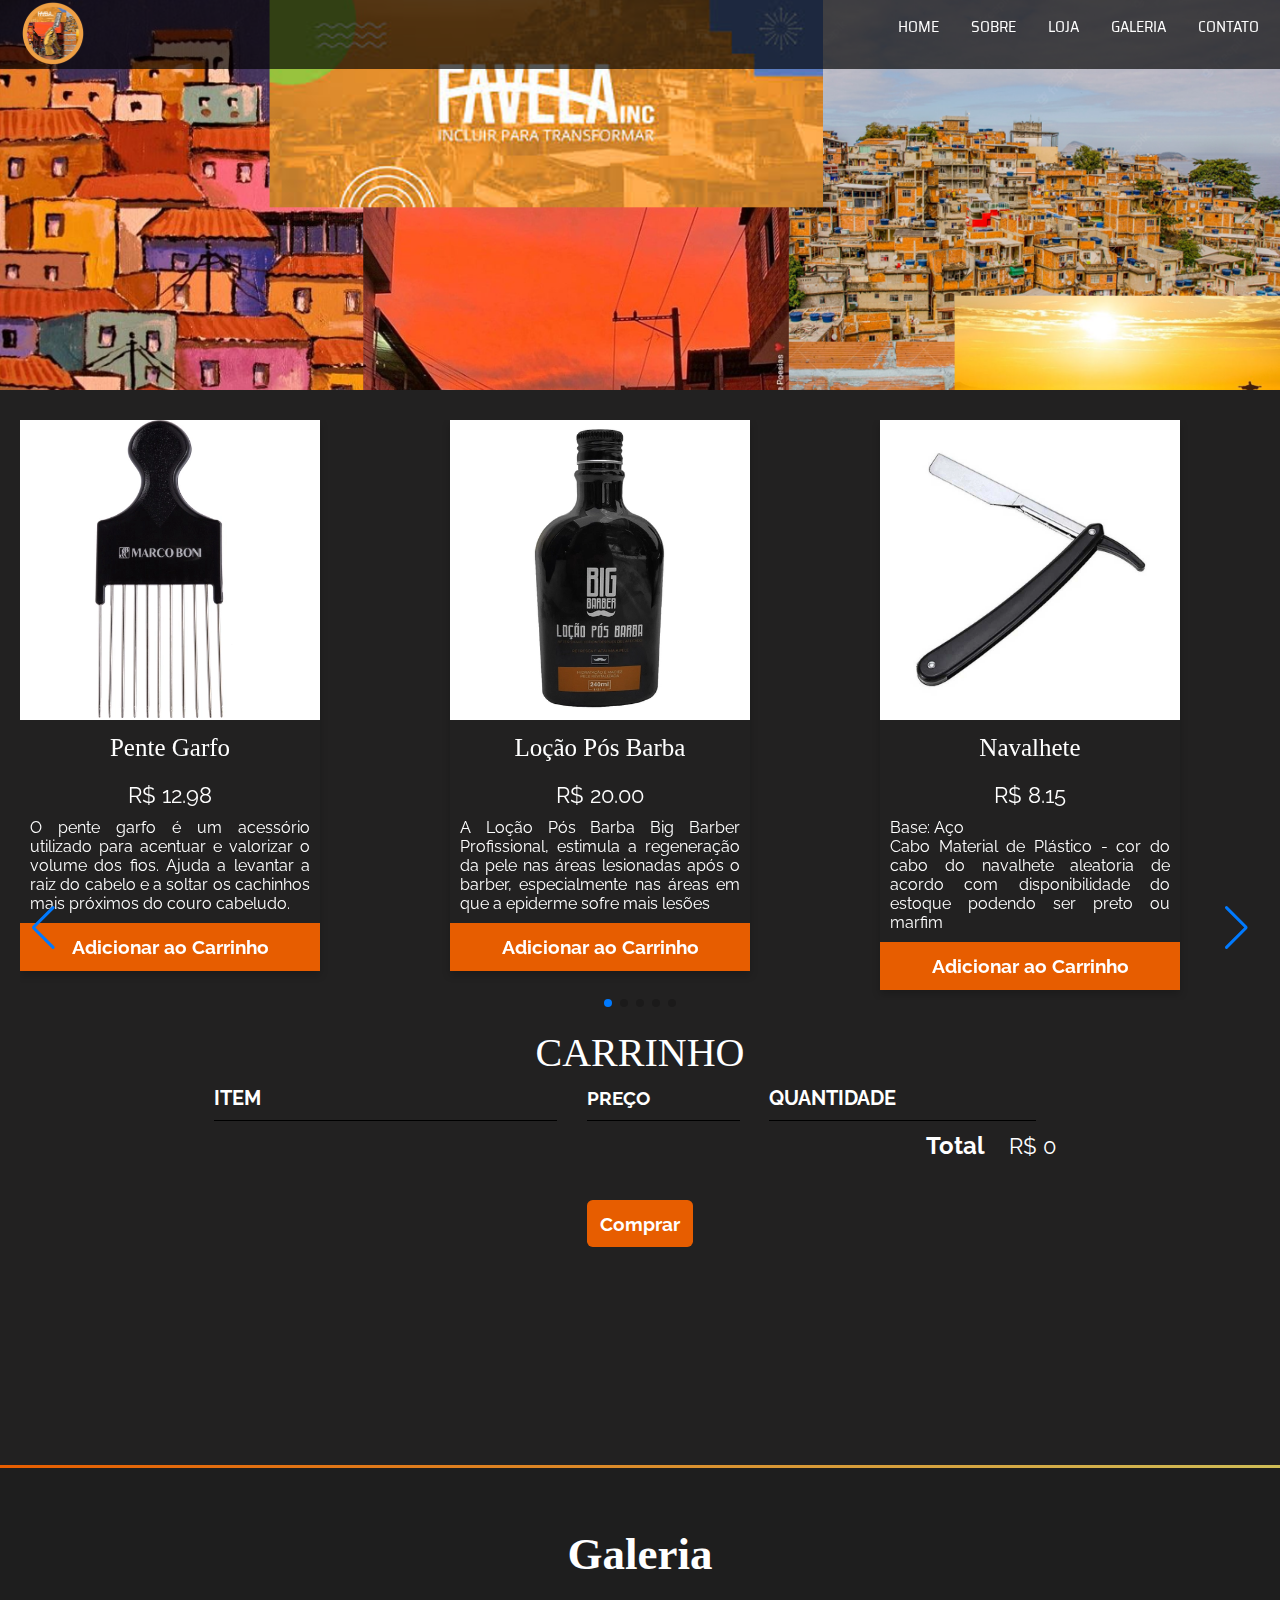
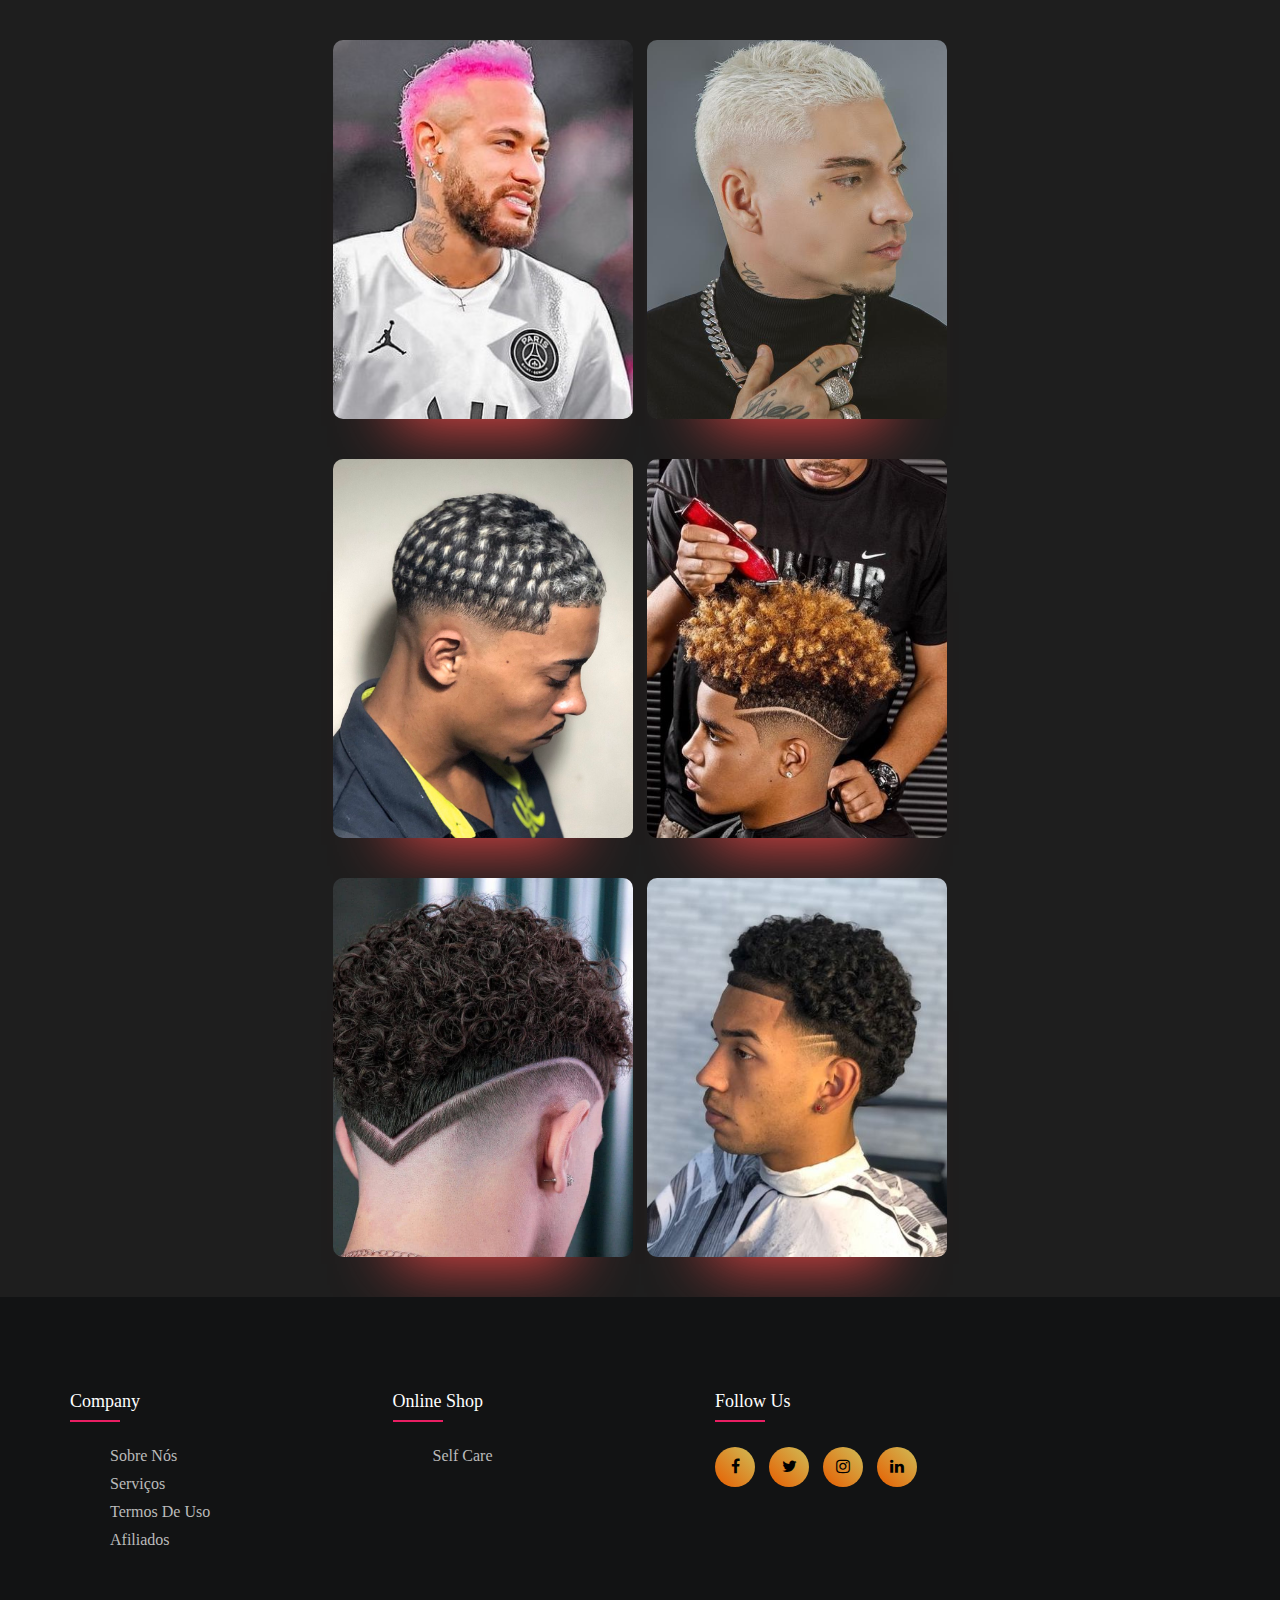
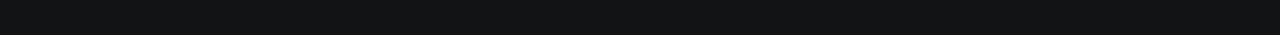
<file: index.html>
<!DOCTYPE html>
<html lang="en" >
<head>
  <meta charset="UTF-8">
  <title>Trabalho em grupo</title>
  <link rel="stylesheet" href="https://cdnjs.cloudflare.com/ajax/libs/font-awesome/5.9.0/css/all.css" integrity="sha256-PF6MatZtiJ8/c9O9HQ8uSUXr++R9KBYu4gbNG5511WE=" crossorigin="anonymous" />
  <link rel="stylesheet" href="https://cdnjs.cloudflare.com/ajax/libs/font-awesome/4.7.0/css/font-awesome.min.css">

<link href="https://fonts.googleapis.com/css?family=Open+Sans:400,500|Saira+Semi+Condensed:300,500&display=swap" rel="stylesheet">
<link rel="stylesheet" href="style/style.css">

</head>
<body>
<!-- partial:index.partial.html -->
<!DOCTYPE html>
<html lang="en">

<head>
  <meta charset="UTF-8">
  <meta name="viewport" content="width=device-width, initial-scale=1.0">
  <meta http-equiv="X-UA-Compatible" content="ie=edge">
</head>

<body>
  <header id="nav-wrapper">
    <nav id="nav">
      <div class="nav left">
        <a href="../index.html"><img src="/imagens/logo.png" alt=""></a>
        <button id="menu" class="btn-nav"><span class="fas fa-bars"></span></button>
      </div>
      <div class="nav right">
        <a href="index.html" class="nav-link active"><span class="nav-link-span"><span class="u-nav">Home</span></span></a>
        <a href="pags/sobre.html" class="nav-link"><span class="nav-link-span"><span class="u-nav">Sobre</span></span></a>
        <a href="pags/loja.html" class="nav-link"><span class="nav-link-span"><span class="u-nav">Loja</span></span></a>
        <a href="pags/galeria.html" class="nav-link"><span class="nav-link-span"><span class="u-nav">galeria</span></span></a>
        <a href="pags/contato.html" class="nav-link"><span class="nav-link-span"><span class="u-nav">Contato</span></span></a>
      </div>
    </nav>
  </header>
  <main>
    <section id="home">
        <img src="imagens/banner.png" alt="">
    </section>
    <section id="work">
     <iframe src="pags/juan/index.html" scrolling="no" height="100%" width="100%" frameborder="0" title="Iframe Example"></iframe>
    </div>
    </section>
    <div class="linha"></div>
    <section id="galeria">
      <div>
      <h2 class="tituloprincipal">Galeria</h2>
      </div>
  <div class="containercard">
    <div class="card card0">   
    <div class="border">
    <h2 class="titulocard">Neymar Jr</h2>
    <div class="textocard">
        <span class="g">Corte estilo:</span>
        <span class="g">Moicano</span>
        <span class="g">Pink</span>
        <span class="g">Sidefade</span>
    </div>
  </div>
  </div>

  <div class="card card1">
    <div class="border">
    <h2 class="titulocard">Filipe Ret</h2>
    <div class="textocard" id="cordetexto">
        <span class="g">Lançou o:</span>
        <span class="g">Nevou</span>
        <span class="g">Disfarce</span>
        <span class="g">Na régua</span>
    </div>
    </div>
  </div>

  <div class="card card2">
    <div class="border">
    <h2 class="titulocard">Poze</h2>
    <div class="textocard">
        <span class="g">Corte estilo:</span>
        <span class="g">No reflexo</span>
        <span class="g">No disfarce</span>
        <span class="g">Bigodin finin</span>
    </div>
    </div>
  </div>

  <div class="card card3">
    <div class="border">
    <h2 class="titulocard">Corte I </h2>
      <div class="textocard" id="cordetexto">
        <span class="g">Corte estilo:</span>
        <span class="g">No reflexo</span>
        <span class="g">No disfarce</span>
        <span class="g">Bigodin finin</span>
      </div>
    </div>
  </div>

  <div class="card card4">
    <div class="border">
      <h2 class="titulocard">Corte II </h2>
        <div class="textocard" id="cordetexto">
          <span class="g">Corte estilo:</span>
          <span class="g">No navalhado</span>
          <span class="g">No disfarce</span>
          <span class="g">Tipo Neymar na Copa</span>
        </div>
    </div>
  </div>

  <div class="card card5">
    <div class="border">
        <h2 class="titulocard">Corte III </h2>
          <div class="textocard">
            <span class="g">Corte estilo:</span>
            <span class="g">Blackinho</span>
            <span class="g">Baby franja</span>
            <span class="g">Disfarce</span>
          </div>
      </div>
    </div>
  </div>
    </section>
    <footer class="footer">
      <div class="container">
          <div class="row">
              <div class="footer-col">
                  <h4>company</h4>
                  <ul>
                    <li><a href="sobre.html">Sobre nós</a></li>
                    <li><a href="galeria.html">Serviços</a></li>
                    <li><a href="#">Termos de uso</a></li>
                    <li><a href="#">Afiliados</a></li>
                  </ul>
              </div>
              <div class="footer-col">
                  <h4>online shop</h4>
                  <ul>
                      <li><a href="loja.html">Self care</a></li>
                  </ul>
              </div>
              <div class="footer-col">
                  <h4>follow us</h4>
                  <div class="social-links">
                      <a href="https://facebook.com" target="_blank"><i class="fa fa-facebook"></i></a>
                      <a href="https://twitter.com" target="_blank"><i class="fa fa-twitter"></i></a>
                      <a href="https://instagram.com" target="_blank"><i class="fa fa-instagram"></i></a>
                      <a href="https://linkedin.com" target="_blank"><i class="fa fa-linkedin"></i></a>
                  </div>
              </div>
          </div>
      </div>
    </footer>
    <script src='https://cdnjs.cloudflare.com/ajax/libs/jquery/3.4.1/jquery.min.js'></script><script  src="script/script.js"></script>
</body>
</html>
</file>
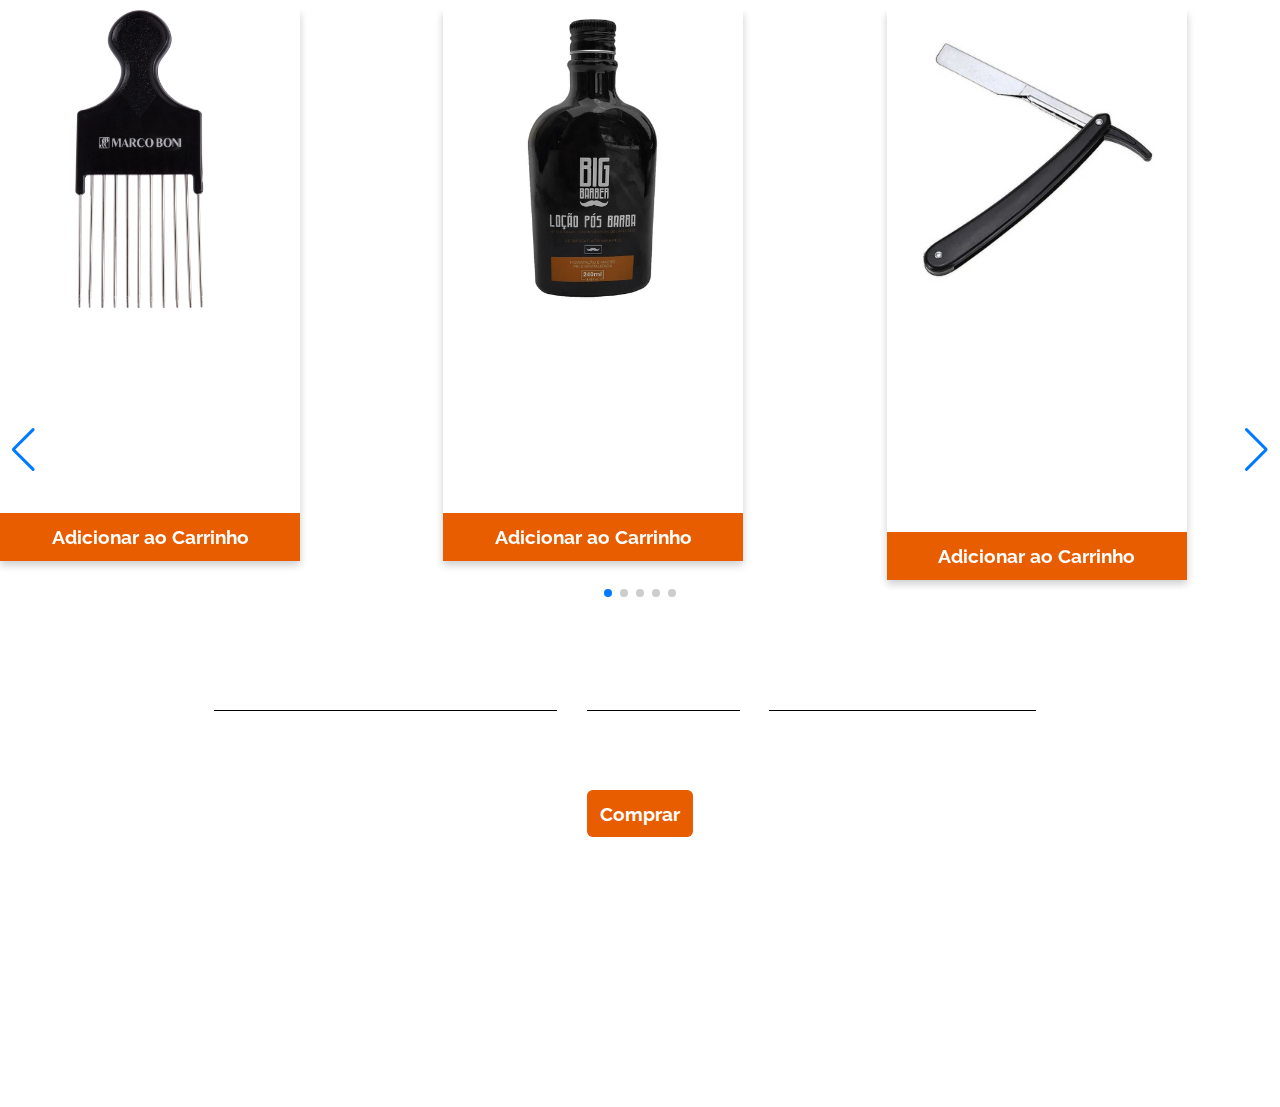
<file: pags/juan/index.html>
<!DOCTYPE html>
<html lang="en">
  <head>
    <meta charset="UTF-8" />
    <meta http-equiv="X-UA-Compatible" content="IE=edge" />
    <meta name="viewport" content="width=device-width, initial-scale=1.0" />
    <link rel="stylesheet" href="style/reset.css" />
    <link rel="stylesheet" href="style/style.css" />
    <!-- Link Swiper's CSS -->
    <link
      rel="stylesheet"
      href="https://cdn.jsdelivr.net/npm/swiper/swiper-bundle.min.css"
    />
    <title>Document</title>
  </head>
  <body>
    <!-- <br /><br /><br /><br /><br /><br /><br /><br /><br /><br /><br /><br /><br /> -->
    <!--store-->
    <section class="store">
      <div class="swiper mySwiper">
        <div class="swiper-wrapper">
          <!--Pente de Garfo-->
          <div class="swiper-slide">
            <div class="card">
              <img src="imagenes/pente_garfo.webp" alt="pente_garfo" />
              <h1>Pente Garfo</h1>
              <p class="price">R$ 12.98</p>
              <p class="text">
                O pente garfo é um acessório utilizado para acentuar e valorizar
                o volume dos fios. Ajuda a levantar a raiz do cabelo e a soltar
                os cachinhos mais próximos do couro cabeludo.
              </p>
              <p>
                <button class="button card-button">
                  Adicionar ao Carrinho
                </button>
              </p>
            </div>
          </div>
          <!--Loção Pós Barba-->
          <div class="swiper-slide">
            <div class="card">
              <img src="imagenes/Loção_pos_barba.webp" alt="Loção_pos_barba" />
              <h1>Loção Pós Barba</h1>
              <p class="price">R$ 20.00</p>
              <p class="text">
                A Loção Pós Barba Big Barber Profissional, estimula a
                regeneração da pele nas áreas lesionadas após o barber,
                especialmente nas áreas em que a epiderme sofre mais lesões
              </p>
              <p>
                <button class="button card-button">
                  Adicionar ao Carrinho
                </button>
              </p>
            </div>
          </div>

          <!--Navalhete-->
          <div class="swiper-slide">
            <div class="card">
              <img src="imagenes/navalhete.webp" alt="Navalhete" />
              <h1>Navalhete</h1>
              <p class="price">R$ 8.15</p>
              <p class="text">
                Base: Aço<br />
                Cabo Material de Plástico - cor do cabo do navalhete aleatoria
                de acordo com disponibilidade do estoque podendo ser preto ou
                marfim
              </p>
              <p>
                <button class="button card-button">
                  Adicionar ao Carrinho
                </button>
              </p>
            </div>
          </div>

          <!--Corrente Cordão Masculina-->
          <div class="swiper-slide">
            <div class="card">
              <img src="imagenes/corrente.webp" alt="corte" />
              <h1>Corrente Masculina</h1>
              <p class="price">R$ 199.99</p>
              <p class="text">
                Corrente Masculina Placa 60cm, 3mm com Pingente Placa
                Frisada.<br />
                Tudo Folheado em Ouro.<br />
                Comprimento: 60cm Largura: 3mm<br />
                Peso: 12grs
              </p>
              <p>
                <button class="button card-button">
                  Adicionar ao Carrinho
                </button>
              </p>
            </div>
          </div>

          <!--Bone-->
          <div class="swiper-slide">
            <div class="card">
              <img src="imagenes/bone.webp" alt="corte" />
              <h1>Boné Rapper</h1>
              <p class="price">R$ 39.90</p>
              <p class="text">
                Boné baseball: Preto <br />
                Caracteristica: Costura na aba.<br />
                Tamanho: 58cm.<br />
                Padrão Americano - baseball<br /><br /><br />
              </p>
              <p>
                <button class="button card-button">
                  Adicionar ao Carrinho
                </button>
              </p>
            </div>
          </div>
        </div>
      </div>
      <div class="swiper-button-next"></div>
      <div class="swiper-button-prev"></div>
      <div class="swiper-pagination"></div>
    </section>

    <!--Carrinho de compras-->
    <section class="container content-section">
      <h2 class="section-header">CARRINHO</h2>
      <div class="cart-row">
        <span class="cart-item cart-header cart-column">ITEM</span>
        <span class="cart-price cart-header cart-column">PREÇO</span>
        <span class="cart-quantity cart-header cart-column">QUANTIDADE</span>
      </div>
      <div class="cart-items cart-reduce">
        <!--Aqui van a ser anadidos dinamicamente los elementos al carrinho-->
      </div>
      <div class="cart-total">
        <strong class="cart-total-title">Total</strong>
        <span class="cart-total-price">R$ 0</span>
      </div>
      <button class="button btn-purchase" type="button">Comprar</button>
    </section>
    <br /><br /><br /><br /><br /><br /><br /><br /><br /><br />
    <script src="js/store.js"></script>
    <!-- Swiper JS -->
    <script src="https://cdn.jsdelivr.net/npm/swiper/swiper-bundle.min.js"></script>
    <!-- Initialize Swiper -->
    <script src="js/swiper.js"></script>
  </body>
</html>
</file>
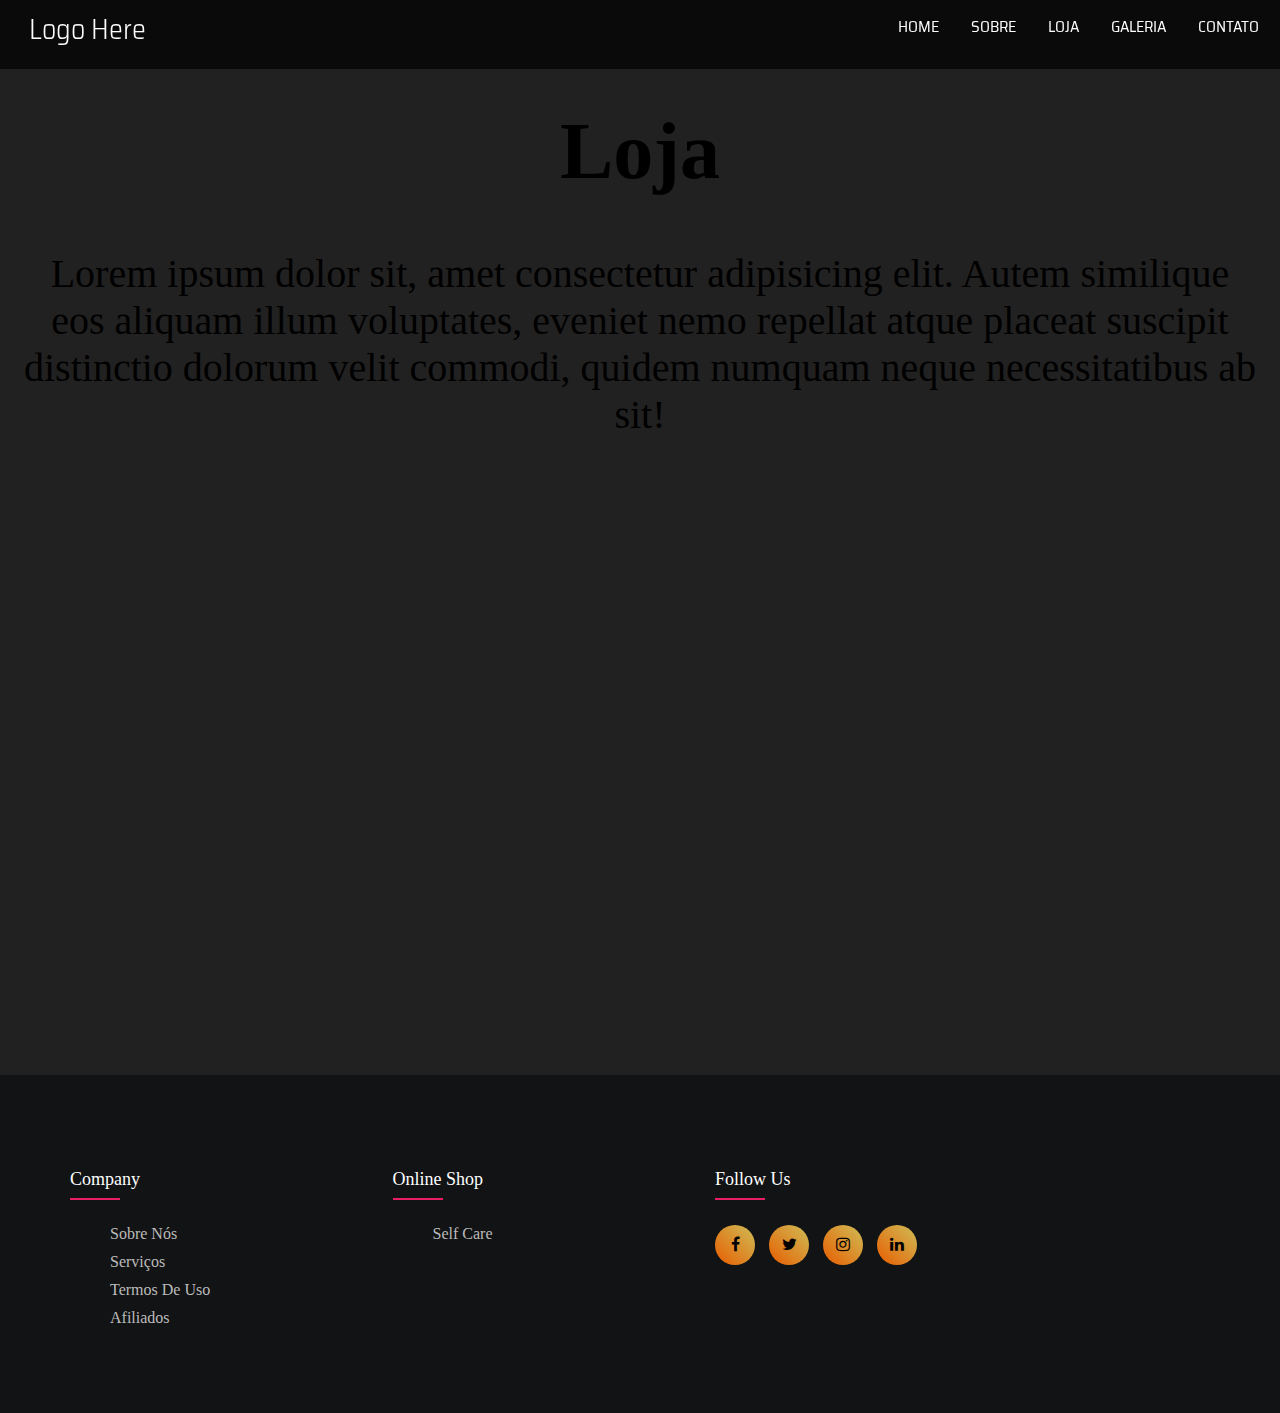
<file: loja.html>
<!DOCTYPE html>
<html lang="en" >
<head>
  <meta charset="UTF-8">
  <title>Trabalho em grupo</title>
  <link rel="stylesheet" href="https://cdnjs.cloudflare.com/ajax/libs/font-awesome/5.9.0/css/all.css" integrity="sha256-PF6MatZtiJ8/c9O9HQ8uSUXr++R9KBYu4gbNG5511WE=" crossorigin="anonymous" />
  <link rel="stylesheet" href="https://cdnjs.cloudflare.com/ajax/libs/font-awesome/4.7.0/css/font-awesome.min.css">

<link href="https://fonts.googleapis.com/css?family=Open+Sans:400,500|Saira+Semi+Condensed:300,500&display=swap" rel="stylesheet">
<link rel="stylesheet" href="style/style.css">

</head>
<body>
<!-- partial:index.partial.html -->
<!DOCTYPE html>
<html lang="en">

<head>
  <meta charset="UTF-8">
  <meta name="viewport" content="width=device-width, initial-scale=1.0">
  <meta http-equiv="X-UA-Compatible" content="ie=edge">
</head>

<body>
  <header id="nav-wrapper">
    <nav id="nav">
      <div class="nav left">
        <span class="gradient skew"><h1 class="logo un-skew"><a href="#home">Logo Here</a></h1></span>
        <button id="menu" class="btn-nav"><span class="fas fa-bars"></span></button>
      </div>
      <div class="nav right">
        <a href="index.html" class="nav-link active"><span class="nav-link-span"><span class="u-nav">Home</span></span></a>
        <a href="sobre.html" class="nav-link"><span class="nav-link-span"><span class="u-nav">Sobre</span></span></a>
        <a href="loja.html" class="nav-link"><span class="nav-link-span"><span class="u-nav">Loja</span></span></a>
        <a href="galeria.html" class="nav-link"><span class="nav-link-span"><span class="u-nav">galeria</span></span></a>
        <a href="contato.html" class="nav-link"><span class="nav-link-span"><span class="u-nav">Contato</span></span></a>
      </div>
    </nav>
  </header>
  <section id="work">
    <div class="texto">
      <h1>Loja</h1>
      <p>Lorem ipsum dolor sit, amet consectetur adipisicing elit. Autem similique eos aliquam illum voluptates, eveniet nemo repellat atque placeat suscipit distinctio dolorum velit commodi, quidem numquam neque necessitatibus ab sit!</p>
  </div>
  </section>
  <footer class="footer">
    <div class="container">
        <div class="row">
            <div class="footer-col">
                <h4>company</h4>
                <ul>
                  <li><a href="sobre.html">Sobre nós</a></li>
                  <li><a href="galeria.html">Serviços</a></li>
                  <li><a href="#">Termos de uso</a></li>
                  <li><a href="#">Afiliados</a></li>
                </ul>
            </div>
            <div class="footer-col">
                <h4>online shop</h4>
                <ul>
                  <li><a href="loja.html">Self care</a></li>
                </ul>
            </div>
            <div class="footer-col">
                <h4>follow us</h4>
                <div class="social-links">
                  <a href="https://facebook.com" target="_blank"><i class="fa fa-facebook"></i></a>
                  <a href="https://twitter.com" target="_blank"><i class="fa fa-twitter"></i></a>
                  <a href="https://instagram.com" target="_blank"><i class="fa fa-instagram"></i></a>
                  <a href="https://linkedin.com" target="_blank"><i class="fa fa-linkedin"></i></a>
                </div>
            </div>
        </div>
    </div>
  </footer>
  <script src='https://cdnjs.cloudflare.com/ajax/libs/jquery/3.4.1/jquery.min.js'></script><script  src="script/script.js"></script>
</body>
</html>
</file>
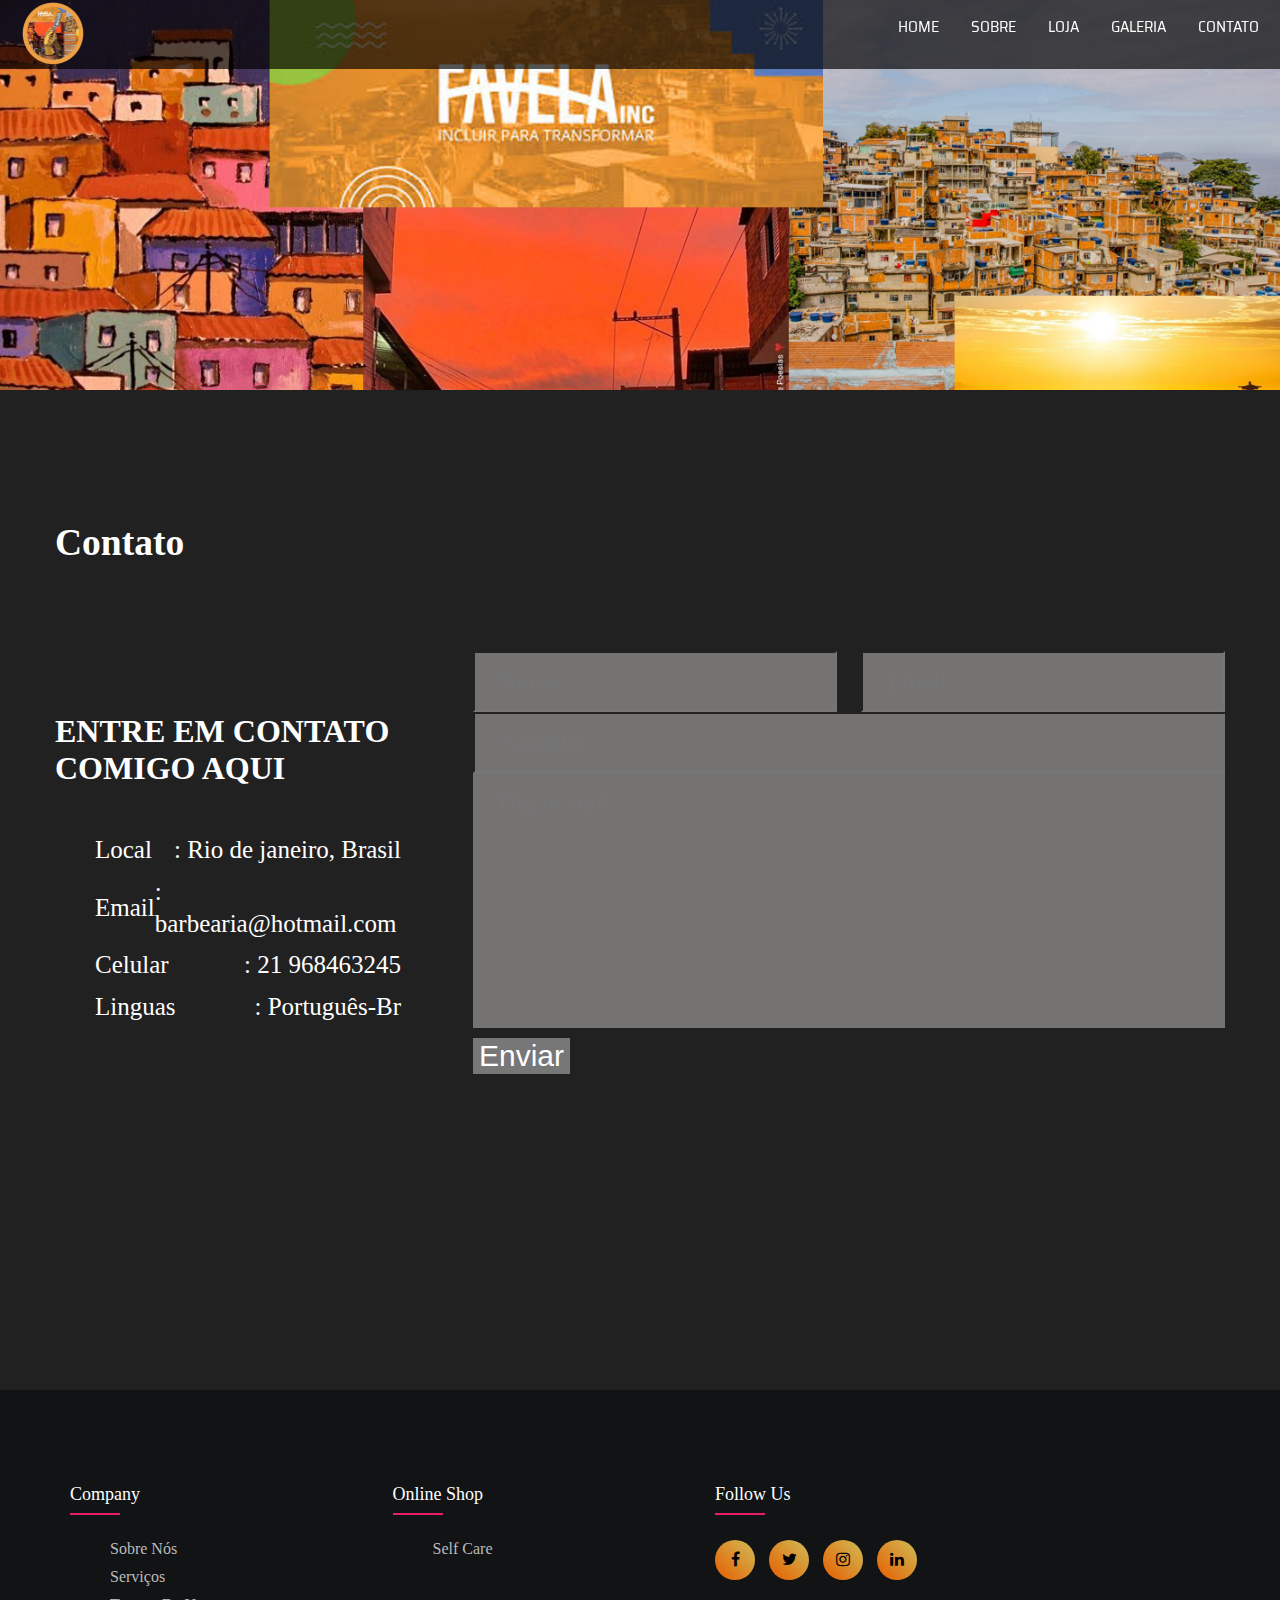
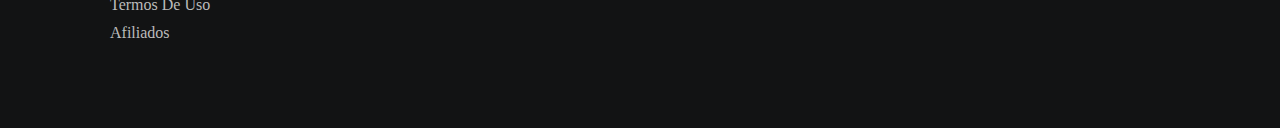
<file: pags/contato.html>
<!DOCTYPE html>
<html lang="en" >
<head>
  <meta charset="UTF-8">
  <title>Trabalho em grupo</title>
  <link rel="stylesheet" href="https://cdnjs.cloudflare.com/ajax/libs/font-awesome/5.9.0/css/all.css" integrity="sha256-PF6MatZtiJ8/c9O9HQ8uSUXr++R9KBYu4gbNG5511WE=" crossorigin="anonymous" />
  <link rel="stylesheet" href="https://cdnjs.cloudflare.com/ajax/libs/font-awesome/4.7.0/css/font-awesome.min.css">

<link href="https://fonts.googleapis.com/css?family=Open+Sans:400,500|Saira+Semi+Condensed:300,500&display=swap" rel="stylesheet">
<link rel="stylesheet" href="../style/style.css">

</head>
<body>
<!-- partial:index.partial.html -->
<!DOCTYPE html>
<html lang="en">

<head>
  <meta charset="UTF-8">
  <meta name="viewport" content="width=device-width, initial-scale=1.0">
  <meta http-equiv="X-UA-Compatible" content="ie=edge">
</head>

<body>
  <header id="nav-wrapper">
    <nav id="nav">
      <div class="nav left">
        <a href="../index.html"><img src="/imagens/logo.png" alt=""></a>
        <button id="menu" class="btn-nav"><span class="fas fa-bars"></span></button>
      </div>
      <div class="nav right">
        <a href="../index.html" class="nav-link active"><span class="nav-link-span"><span class="u-nav">Home</span></span></a>
        <a href="sobre.html" class="nav-link"><span class="nav-link-span"><span class="u-nav">Sobre</span></span></a>
        <a href="loja.html" class="nav-link"><span class="nav-link-span"><span class="u-nav">Loja</span></span></a>
        <a href="galeria.html" class="nav-link"><span class="nav-link-span"><span class="u-nav">galeria</span></span></a>
        <a href="contato.html" class="nav-link"><span class="nav-link-span"><span class="u-nav">Contato</span></span></a>
      </div>
    </nav>
  </header>
  <section id="home">
    <img src="../imagens/banner.png" alt="">
  </section>
  
    <section id="contato">
        <section class="container contact" id="contact">
          <div class="contact-container">
              <div class="main-title">
                  <h2 class="bg-text">Contato</h2>
              </div>
              <div class="contact-content-con">
                  <div class="left-contact">
                      <h4>Entre em contato comigo aqui</h4>
                      <div class="contact-info">
                          <div class="contact-item">
                              <div class="icon">
                                  <i class="fas fa-map-marker-alt"></i>
                                  <span>Local</span>
                              </div>
                              <p>
                                  : Rio de janeiro, Brasil
                              </p>
                          </div>
                          <div class="contact-item">
                              <div class="icon">
                                  <i class="fas fa-envelope"></i>
                                  <span>Email</span>
                              </div>
                              <p>
                                  <span>: barbearia@hotmail.com</span>
                              </p>
                          </div>
                          <div class="contact-item">
                              <div class="icon">
                                  <i class="fas fa-user-graduate"></i>
                                  <span>Celular</span>
                              </div>
                              <p>
                                  <span>: 21 968463245</span>
                              </p>
                          </div>
                          <div class="contact-item">
                              <div class="icon">
                                  <i class="fas fa-globe-africa"></i>
                                  <span>Linguas</span>
                              </div>
                              <p>
                                  <span>: Português-Br</span>
                              </p>
                          </div>
                          <div class="contact-item">
                              <div class="icon">
                              </div>
                          </div>
                      </div>
                  </div>
                  <div class="right-contact">
                      <form action="" class="contact-form">
                          <div class="input-control i-c-2">
                              <input type="text" required placeholder="Nome">
                              <input type="email" required placeholder="Email">
                          </div>
                          <div class="input-control">
                              <input type="text" required placeholder="Assunto">
                          </div>
                          <div class="input-control">
                              <textarea name="" id="" cols="15" rows="8" placeholder="Digite aqui..."></textarea>
                          </div>
                          <button class="submit"><span>Enviar</span></button>
                      </form>
                  </div>
              </div>
          </div>
        </section>
    </section>
<footer class="footer">
  <div class="container">
      <div class="row">
          <div class="footer-col">
              <h4>company</h4>
              <ul>
                  <li><a href="sobre.html">Sobre nós</a></li>
                  <li><a href="galeria.html">Serviços</a></li>
                  <li><a href="#">Termos de uso</a></li>
                  <li><a href="#">Afiliados</a></li>
              </ul>
          </div>
          <div class="footer-col">
              <h4>online shop</h4>
              <ul>
                <li><a href="loja.html">Self care</a></li>
              </ul>
          </div>
          <div class="footer-col">
              <h4>follow us</h4>
              <div class="social-links">
                <a href="https://facebook.com" target="_blank"><i class="fa fa-facebook"></i></a>
                <a href="https://twitter.com" target="_blank"><i class="fa fa-twitter"></i></a>
                <a href="https://instagram.com" target="_blank"><i class="fa fa-instagram"></i></a>
                <a href="https://linkedin.com" target="_blank"><i class="fa fa-linkedin"></i></a>
              </div>
          </div>
      </div>
  </div>
</footer>
<script src='https://cdnjs.cloudflare.com/ajax/libs/jquery/3.4.1/jquery.min.js'></script><script  src="../script/script.js"></script>
</body>
</html>
</file>
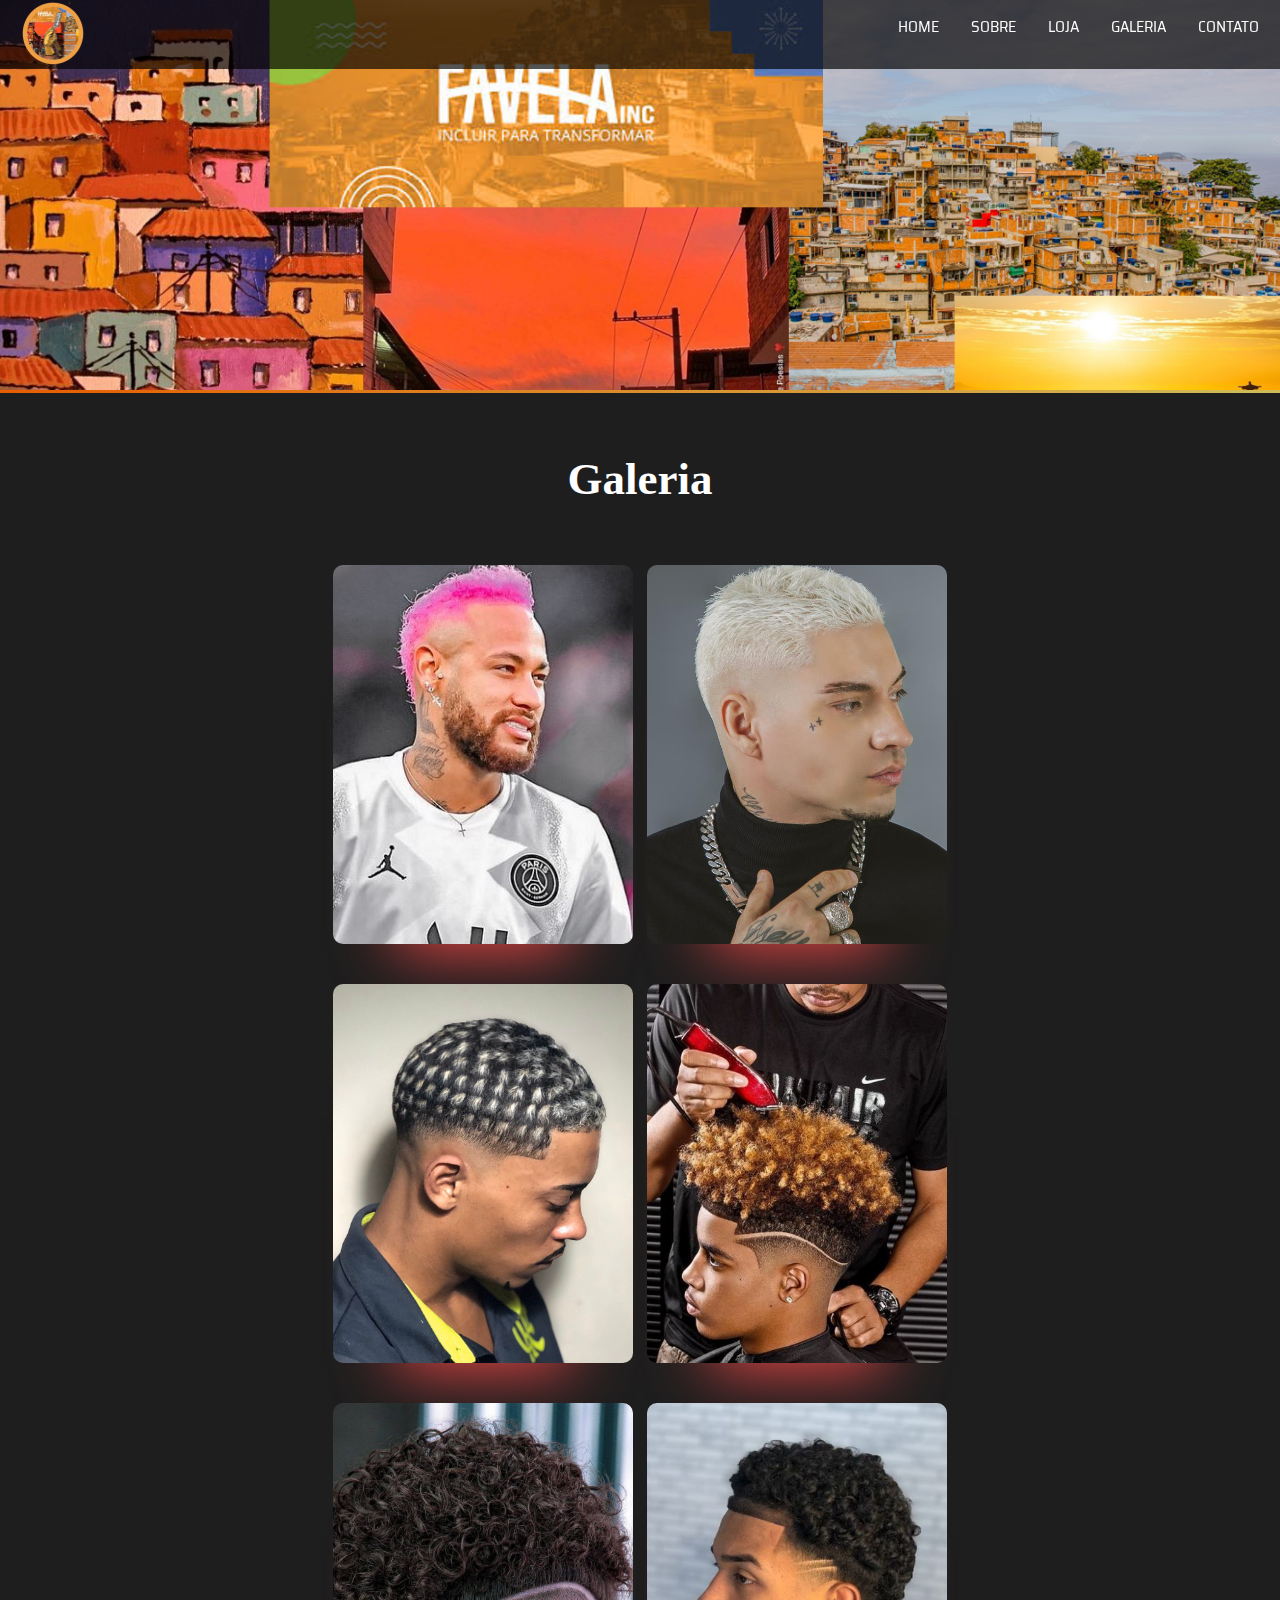
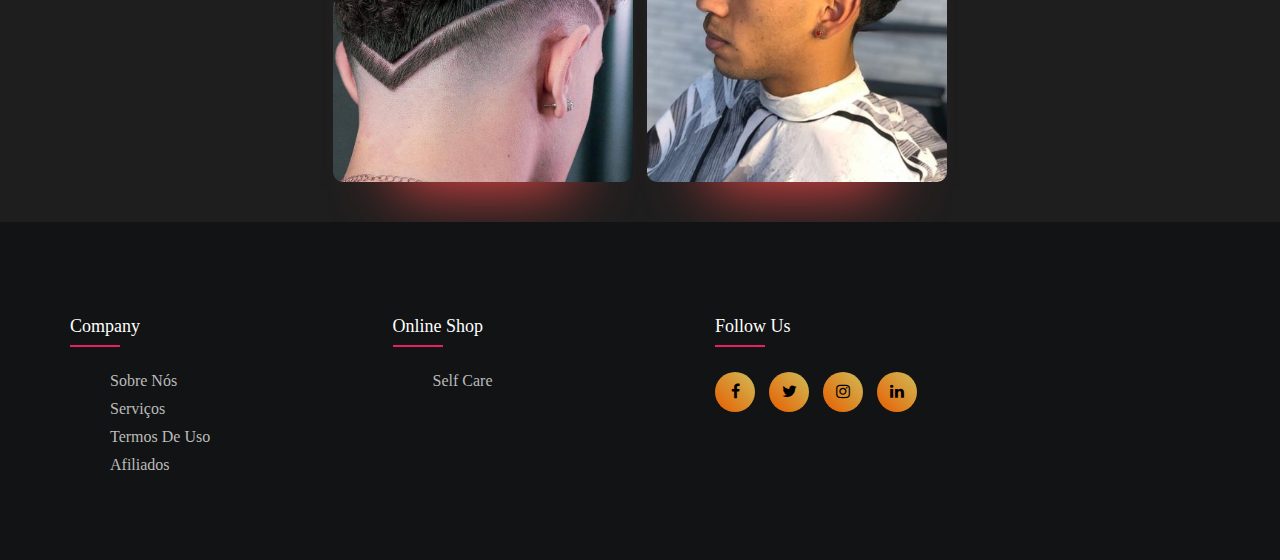
<file: pags/galeria.html>
<!DOCTYPE html>
<html lang="en" >
<head>
  <meta charset="UTF-8">
  <title>Trabalho em grupo</title>
  <link rel="stylesheet" href="https://cdnjs.cloudflare.com/ajax/libs/font-awesome/5.9.0/css/all.css" integrity="sha256-PF6MatZtiJ8/c9O9HQ8uSUXr++R9KBYu4gbNG5511WE=" crossorigin="anonymous" />
  <link rel="stylesheet" href="https://cdnjs.cloudflare.com/ajax/libs/font-awesome/4.7.0/css/font-awesome.min.css">

<link href="https://fonts.googleapis.com/css?family=Open+Sans:400,500|Saira+Semi+Condensed:300,500&display=swap" rel="stylesheet">
<link rel="stylesheet" href="../style/style.css">

</head>
<body>
<!-- partial:index.partial.html -->
<!DOCTYPE html>
<html lang="en">

<head>
  <meta charset="UTF-8">
  <meta name="viewport" content="width=device-width, initial-scale=1.0">
  <meta http-equiv="X-UA-Compatible" content="ie=edge">
</head>

<body>
  <header id="nav-wrapper">
    <nav id="nav">
      <div class="nav left">
        <a href="../index.html"><img src="/imagens/logo.png" alt=""></a>
        <button id="menu" class="btn-nav"><span class="fas fa-bars"></span></button>
      </div>
      <div class="nav right">
        <a href="../index.html" class="nav-link active"><span class="nav-link-span"><span class="u-nav">Home</span></span></a>
        <a href="sobre.html" class="nav-link"><span class="nav-link-span"><span class="u-nav">Sobre</span></span></a>
        <a href="loja.html" class="nav-link"><span class="nav-link-span"><span class="u-nav">Loja</span></span></a>
        <a href="galeria.html" class="nav-link"><span class="nav-link-span"><span class="u-nav">galeria</span></span></a>
        <a href="contato.html" class="nav-link"><span class="nav-link-span"><span class="u-nav">Contato</span></span></a>
      </div>
    </nav>
  </header>
  <section id="home">
    <img src="../imagens/banner.png" alt="">
</section>
  <div class="linha"></div>
  <section id="galeria">
    <div>
    <h2 class="tituloprincipal">Galeria</h2>
    </div>
<div class="containercard">
  <div class="card card0">
  <div class="border">
  <h2 class="titulocard">Neymar Jr</h2>
  <div class="textocard">
      <span class="g">Corte estilo:</span>
      <span class="g">Moicano</span>
      <span class="g">Pink</span>
      <span class="g">Sidefade</span>
  </div>
</div>
</div>

<div class="card card1">
  <div class="border">
  <h2 class="titulocard">Filipe Ret</h2>
  <div class="textocard" id="cordetexto">
      <span class="g">Lançou o:</span>
      <span class="g">Nevou</span>
      <span class="g">Disfarce</span>
      <span class="g">Na régua</span>
  </div>
  </div>
</div>

<div class="card card2">
  <div class="border">
  <h2 class="titulocard">Poze</h2>
  <div class="textocard">
      <span class="g">Corte estilo:</span>
      <span class="g">No reflexo</span>
      <span class="g">No disfarce</span>
      <span class="g">Bigodin finin</span>
  </div>
  </div>
</div>

<div class="card card3">
  <div class="border">
  <h2 class="titulocard">Corte I </h2>
    <div class="textocard" id="cordetexto">
      <span class="g">Corte estilo:</span>
      <span class="g">No reflexo</span>
      <span class="g">No disfarce</span>
      <span class="g">Bigodin finin</span>
    </div>
  </div>
</div>

<div class="card card4">
  <div class="border">
    <h2 class="titulocard">Corte II </h2>
      <div class="textocard" id="cordetexto">
        <span class="g">Corte estilo:</span>
        <span class="g">No navalhado</span>
        <span class="g">No disfarce</span>
        <span class="g">Tipo Neymar na Copa</span>
      </div>
  </div>
</div>

<div class="card card5">
  <div class="border">
      <h2 class="titulocard">Corte III </h2>
        <div class="textocard">
          <span class="g">Corte estilo:</span>
          <span class="g">Blackinho</span>
          <span class="g">Baby franja</span>
          <span class="g">Disfarce</span>
        </div>
    </div>
  </div>
</div>

    </section>
    <footer class="footer">
        <div class="container">
            <div class="row">
                <div class="footer-col">
                    <h4>company</h4>
                    <ul>
                        <li><a href="sobre.html">Sobre nós</a></li>
                        <li><a href="galeria.html">Serviços</a></li>
                        <li><a href="#">Termos de uso</a></li>
                        <li><a href="#">Afiliados</a></li>
                    </ul>
                </div>
                <div class="footer-col">
                    <h4>online shop</h4>
                    <ul>
                        <li><a href="loja.html">Self care</a></li>
                    </ul>
                </div>
                <div class="footer-col">
                    <h4>follow us</h4>
                    <div class="social-links">
                        <a href="https://facebook.com" target="_blank"><i class="fa fa-facebook"></i></a>
                        <a href="https://twitter.com" target="_blank"><i class="fa fa-twitter"></i></a>
                        <a href="https://instagram.com" target="_blank"><i class="fa fa-instagram"></i></a>
                        <a href="https://linkedin.com" target="_blank"><i class="fa fa-linkedin"></i></a>
                    </div>
                </div>
            </div>
        </div>
      </footer>
      <script src='https://cdnjs.cloudflare.com/ajax/libs/jquery/3.4.1/jquery.min.js'></script><script  src="../script/script.js"></script>
</body>
</html>
</file>
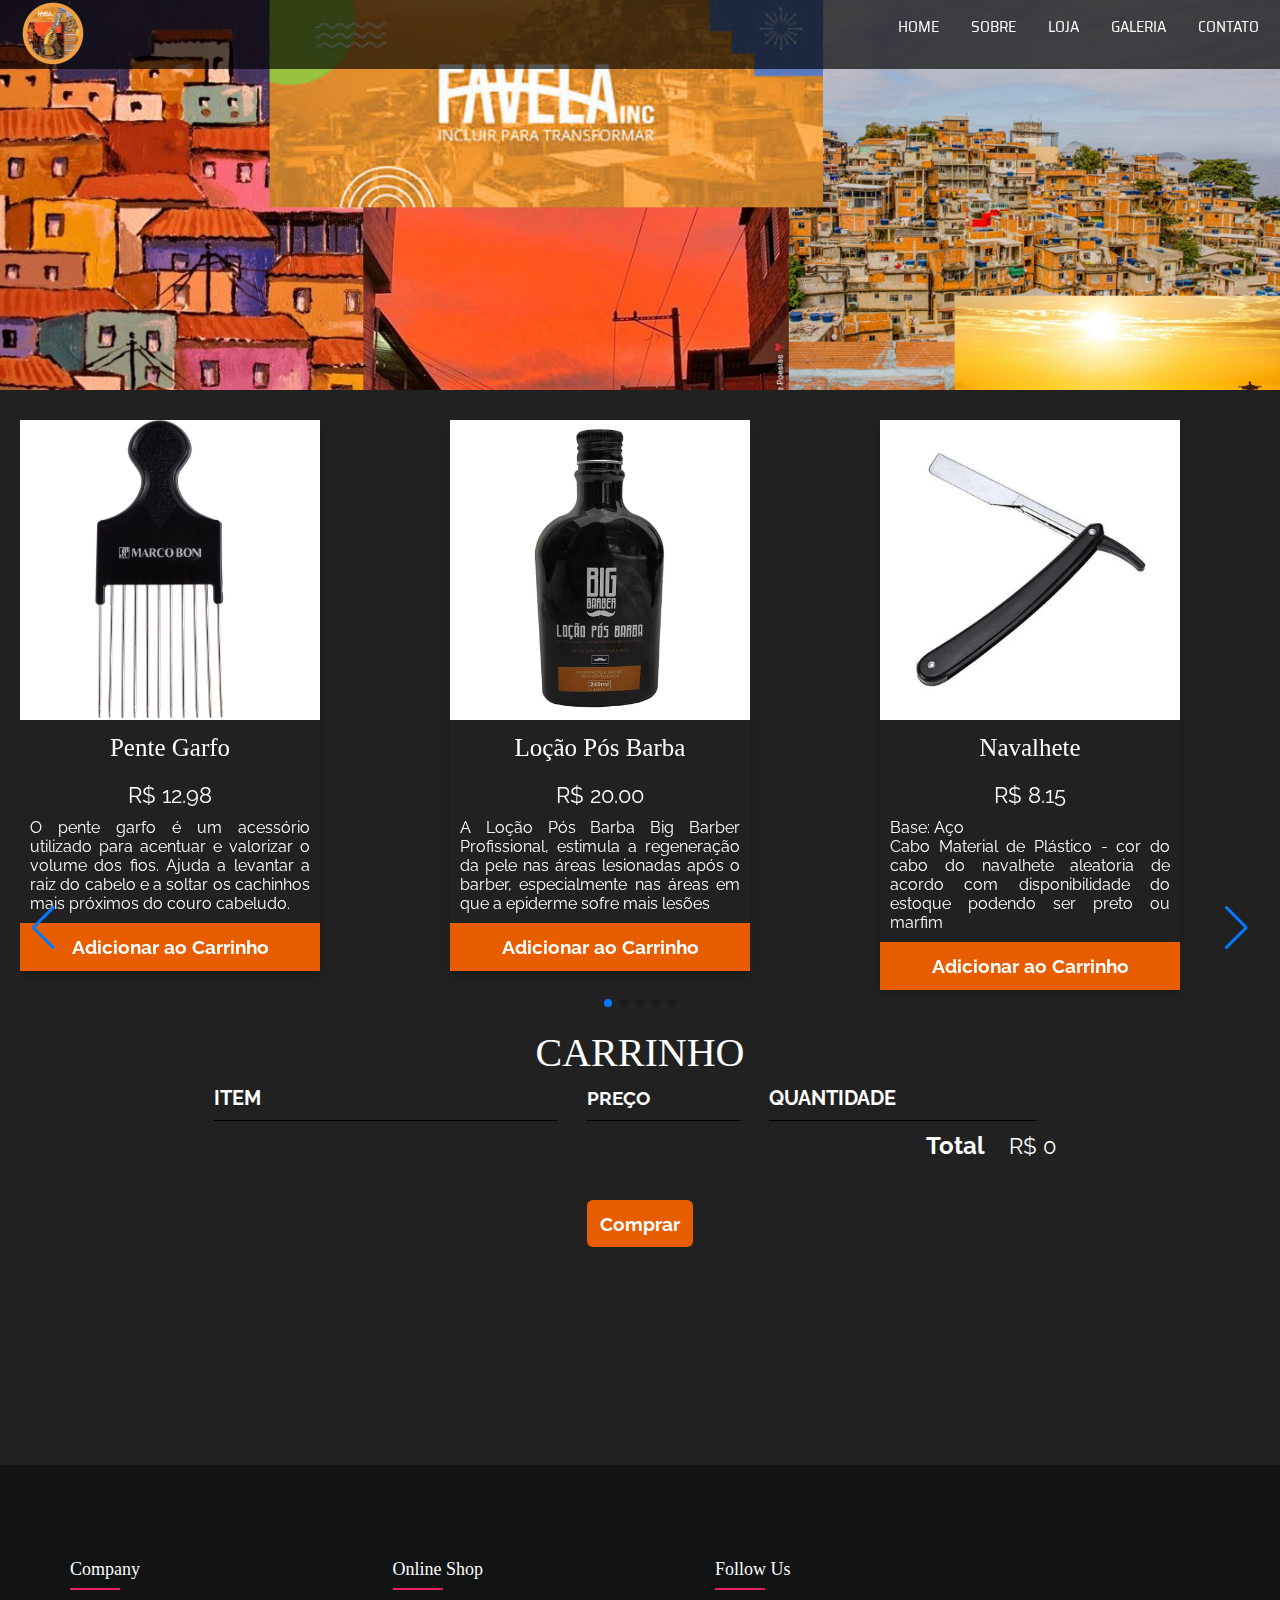
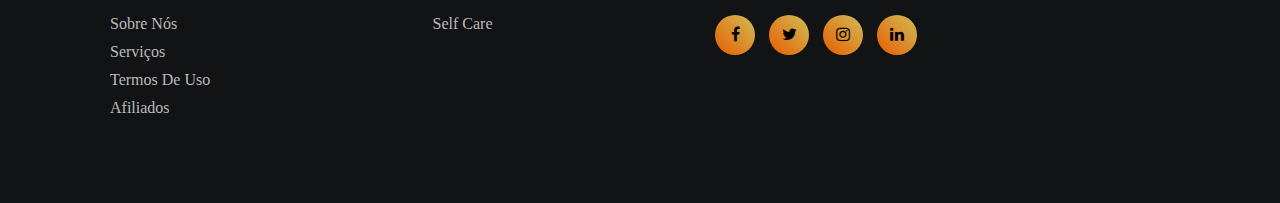
<file: pags/loja.html>
<!DOCTYPE html>
<html lang="en" >
<head>
  <meta charset="UTF-8">
  <title>Trabalho em grupo</title>
  <link rel="stylesheet" href="https://cdnjs.cloudflare.com/ajax/libs/font-awesome/5.9.0/css/all.css" integrity="sha256-PF6MatZtiJ8/c9O9HQ8uSUXr++R9KBYu4gbNG5511WE=" crossorigin="anonymous" />
  <link rel="stylesheet" href="https://cdnjs.cloudflare.com/ajax/libs/font-awesome/4.7.0/css/font-awesome.min.css">

<link href="https://fonts.googleapis.com/css?family=Open+Sans:400,500|Saira+Semi+Condensed:300,500&display=swap" rel="stylesheet">
<link rel="stylesheet" href="../style/style.css">

</head>
<body>
<!-- partial:index.partial.html -->
<!DOCTYPE html>
<html lang="en">

<head>
  <meta charset="UTF-8">
  <meta name="viewport" content="width=device-width, initial-scale=1.0">
  <meta http-equiv="X-UA-Compatible" content="ie=edge">
</head>

<body>
  <header id="nav-wrapper">
    <nav id="nav">
      <div class="nav left">
        <a href="../index.html"><img src="/imagens/logo.png" alt=""></a>
        <button id="menu" class="btn-nav"><span class="fas fa-bars"></span></button>
      </div>
      <div class="nav right">
        <a href="../index.html" class="nav-link active"><span class="nav-link-span"><span class="u-nav">Home</span></span></a>
        <a href="sobre.html" class="nav-link"><span class="nav-link-span"><span class="u-nav">Sobre</span></span></a>
        <a href="loja.html" class="nav-link"><span class="nav-link-span"><span class="u-nav">Loja</span></span></a>
        <a href="galeria.html" class="nav-link"><span class="nav-link-span"><span class="u-nav">galeria</span></span></a>
        <a href="contato.html" class="nav-link"><span class="nav-link-span"><span class="u-nav">Contato</span></span></a>
      </div>
    </nav>
  </header>
  <section id="home">
    <img src="../imagens/banner.png" alt="">
</section>
  <section id="work">
      <iframe src="../pags/juan/index.html" scrolling="no" height="100%" width="100%" frameborder="0" title="Iframe Example"></iframe>
  </section>
  <footer class="footer">
    <div class="container">
        <div class="row">
            <div class="footer-col">
                <h4>company</h4>
                <ul>
                  <li><a href="sobre.html">Sobre nós</a></li>
                  <li><a href="galeria.html">Serviços</a></li>
                  <li><a href="#">Termos de uso</a></li>
                  <li><a href="#">Afiliados</a></li>
                </ul>
            </div>
            <div class="footer-col">
                <h4>online shop</h4>
                <ul>
                  <li><a href="loja.html">Self care</a></li>
                </ul>
            </div>
            <div class="footer-col">
                <h4>follow us</h4>
                <div class="social-links">
                  <a href="https://facebook.com" target="_blank"><i class="fa fa-facebook"></i></a>
                  <a href="https://twitter.com" target="_blank"><i class="fa fa-twitter"></i></a>
                  <a href="https://instagram.com" target="_blank"><i class="fa fa-instagram"></i></a>
                  <a href="https://linkedin.com" target="_blank"><i class="fa fa-linkedin"></i></a>
                </div>
            </div>
        </div>
    </div>
  </footer>
  <script src='https://cdnjs.cloudflare.com/ajax/libs/jquery/3.4.1/jquery.min.js'></script><script  src="../script/script.js"></script>
</body>
</html>
</file>
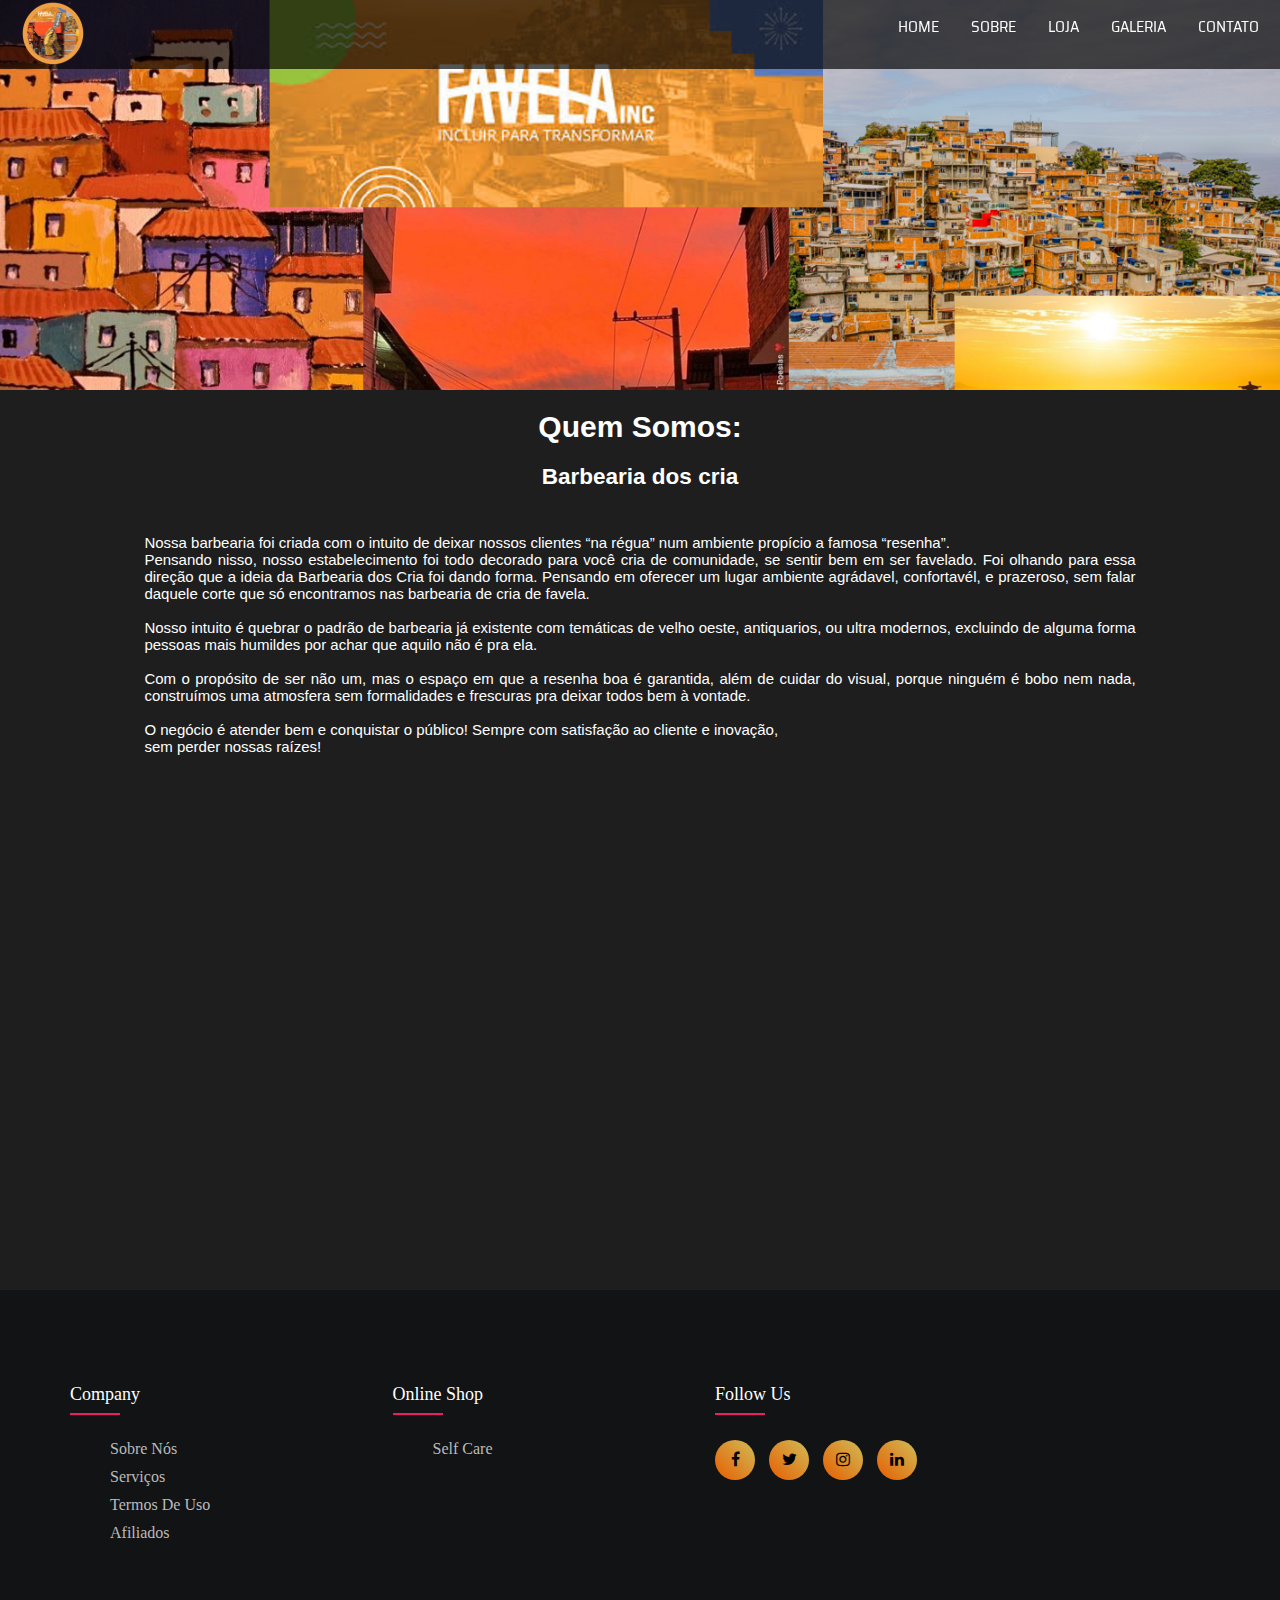
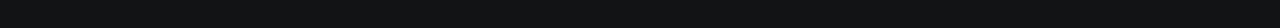
<file: pags/sobre.html>
<!DOCTYPE html>
<html lang="en" >
<head>
  <meta charset="UTF-8">
  <title>Trabalho em grupo</title>
  <link rel="stylesheet" href="https://cdnjs.cloudflare.com/ajax/libs/font-awesome/5.9.0/css/all.css" integrity="sha256-PF6MatZtiJ8/c9O9HQ8uSUXr++R9KBYu4gbNG5511WE=" crossorigin="anonymous" />
  <link rel="stylesheet" href="https://cdnjs.cloudflare.com/ajax/libs/font-awesome/4.7.0/css/font-awesome.min.css">

<link href="https://fonts.googleapis.com/css?family=Open+Sans:400,500|Saira+Semi+Condensed:300,500&display=swap" rel="stylesheet">
<link rel="stylesheet" href="../style/style.css">

</head>
<body>
<!-- partial:index.partial.html -->
<!DOCTYPE html>
<html lang="en">

<head>
  <meta charset="UTF-8">
  <meta name="viewport" content="width=device-width, initial-scale=1.0">
  <meta http-equiv="X-UA-Compatible" content="ie=edge">
</head>

<body>
  <header id="nav-wrapper">
    <nav id="nav">
      <div class="nav left">
        <a href="../index.html"><img src="/imagens/logo.png" alt=""></a>
        <button id="menu" class="btn-nav"><span class="fas fa-bars"></span></button>
      </div>
      <div class="nav right">
        <a href="../index.html" class="nav-link active"><span class="nav-link-span"><span class="u-nav">Home</span></span></a>
        <a href="sobre.html" class="nav-link"><span class="nav-link-span"><span class="u-nav">Sobre</span></span></a>
        <a href="loja.html" class="nav-link"><span class="nav-link-span"><span class="u-nav">Loja</span></span></a>
        <a href="galeria.html" class="nav-link"><span class="nav-link-span"><span class="u-nav">galeria</span></span></a>
        <a href="contato.html" class="nav-link"><span class="nav-link-span"><span class="u-nav">Contato</span></span></a>
      </div>
    </nav>
  </header>
  <section id="home">
    <img src="../imagens/banner.png" alt="">
</section>
  <section id="about">
    <iframe src="../pags/giovanni/index.html" scrolling="no" height="100%" width="100%" frameborder="0" title="Iframe Example"></iframe>
  </section>
  <footer class="footer">
    <div class="container">
        <div class="row">
            <div class="footer-col">
                <h4>company</h4>
                <ul>
                  <li><a href="sobre.html">Sobre nós</a></li>
                  <li><a href="galeria.html">Serviços</a></li>
                  <li><a href="#">Termos de uso</a></li>
                  <li><a href="#">Afiliados</a></li>
                </ul>
            </div>
            <div class="footer-col">
                <h4>online shop</h4>
                <ul>
                  <li><a href="loja.html">Self care</a></li>
                </ul>
            </div>
            <div class="footer-col">
                <h4>follow us</h4>
                <div class="social-links">
                  <a href="https://facebook.com" target="_blank"><i class="fa fa-facebook"></i></a>
                  <a href="https://twitter.com" target="_blank"><i class="fa fa-twitter"></i></a>
                  <a href="https://instagram.com" target="_blank"><i class="fa fa-instagram"></i></a>
                  <a href="https://linkedin.com" target="_blank"><i class="fa fa-linkedin"></i></a>
                </div>
            </div>
        </div>
    </div>
  </footer>
  <script src='https://cdnjs.cloudflare.com/ajax/libs/jquery/3.4.1/jquery.min.js'></script><script  src="../script/script.js"></script>
</body>
</html>
</file>
<file: pags/juan/style/style.css>
@import url("https://fonts.googleapis.com/css?family=Raleway:300,400,700");

* {
  font-family: Raleway;
  color: white;
}

.store {
  display: flex;
  flex-direction: row;
  justify-content: space-evenly;
  flex-wrap: wrap;
  margin: 10px auto;
  color: white;
}
.card p,
h1 {
  margin-bottom: 10px;
}
.text {
  text-align: justify;
  padding: 0px 10px;
}
.card h1 {
  font: 25px bold;
  padding: 10px 10px;
}
.card {
  box-shadow: 0 4px 8px 0 #00000033;
  width: 300px;
  margin: 0px;

  text-align: center;
  font-family: arial;
}
.card .card-button{
  pointer-events:all;
}
.card img {
  max-width: 300px;
}
.card .card-button {
  padding: 0.67em 0;
  width: 300px;
}
.swiper-slide {
  width: 300px;
}
.price {
  color: white;
  font-size: 22px;
}

.swiper-slide {
  /* Center slide text vertically */
  display: flex;
  justify-content: center;
  align-items: center;
  width: 300px;
}
.store .swiper-pagination {
  position: relative;
  bottom: -10px;
}

.container {
  max-width: 900px;
  margin: 0 auto;
  padding: 0 1.5em;
  min-width: 300px;

}
.section-header {
  font-family: "Metal Mania";
  font-weight: normal;
  color: #333;
  text-align: center;
  font-size: 2.5em;
  color: white;
}

.cart-header {
  color: white;
  font-weight: bold;
  font-size: 1.25em;
  color: #333;
}

.cart-column {
  color: white;
  display: flex;
  align-items: center;
  border-bottom: 1px solid black;
  margin-right: 1.5em;
  padding-bottom: 10px;
  margin-top: 10px;
}

.cart-row {
  display: flex;
  color: white;
}

.cart-item {
  width: 45%;
}

.cart-price {

  width: 20%;
  font-size: 1.2em;
    color: white;
}

.cart-quantity {
  width: 35%;
}

.cart-item-title {
  color: white;
  margin-left: 0.5em;
  font-size: 1.2em;
}

.cart-quantity-input {
  height: 34px;
  width: 50px;
  border-radius: 5px;
  border: 1px solid #e75d00;
  background-color: #eee;
  color: #333;
  padding: 0;
  text-align: center;
  font-size: 1.2em;
  margin-right: 25px;
}

.cart-row:last-child {
  border-bottom: 1px solid black;
}

.cart-row:last-child .cart-column {
  border: none;
}

.cart-total {
  text-align: end;
  margin-top: 10px;
  margin-right: 10px;
}

.cart-total-title {
  font-weight: bold;
  font-size: 1.5em;
  color: white;
  margin-right: 20px;
}

.cart-total-price {
  color: #333;
  font-size: 1.4em;
  color: white;
}

.button {
  vertical-align: middle;
  border: none;
  outline: 0;
  padding: 0.67em 0.67em;
  color: white;
  background-color: #e75d00;
  text-align: center;
  cursor: pointer;
  font-size: 1.2em;
  font-weight: bold;
}
.card-button {
  width: 100%;
}
.button:hover {
  opacity: 0.7;
}

.btn-purchase {
  display: block;
  margin: 40px auto 80px auto;
  border-radius: 0.3em;
}
.btn-danger {
  background-color: #eb5757;
  border: none;
  border-radius: 0.3em;
  font-weight: bold;
  font-size: 1em;
}
@media only screen and (max-width: 480px) {
  .cart-reduce {
    font-size: 10px;
  }
  .cart-quantity-input {
    width: 30px;
    height: 24px;
  }
}
</file>
<file: style/style.css>
/*-------------Reset-------------*/
button {
  background: none;
  box-shadow: none;
  border: none;
  cursor: pointer;
}

button:focus,
input:focus {
  outline: 0;
}

html {
  scroll-behavior: smooth;
}

/*-------------Layout-------------*/
body {
  padding: 0;
  margin: 0;
}

section {
  height: 100vh;
  overflow: hidden;
}

#home {
  background-color: rgb(63, 43, 7);
  overflow: hidden;
  height: 390px;
}
#home img {
  width: 100%;
}


#about {
  display: flex;
  background-color: rgb(30, 30, 30);
  color: white;
  justify-content: center;
  text-align: center;
}
#about .texto {
  font-size: 40px;
  padding-top: 2rem;
}


#work {
  display: flex;
  background-color: rgb(34, 33, 33);
  color: rgb(0, 0, 0);
  justify-content: center;
  text-align: center;
  padding: 20px;
  height: 115vh;
}

#work .texto {
  font-size: 40px;
  padding-top: 2rem;
}

.work {
  padding: 20px;
  height: 100vh;
}

.linha {
  height: 3px;
  background: linear-gradient(45deg, #e75d00, #cfbd57);
}



@media (max-width: 705px) {
  #home {
    height: 100%;
  }
}


#galeria {
  display: flex;
  height: 100%;
  width: 100%;
  flex-direction: column;
  justify-content: center;
  text-align: center;
  background-color: rgb(30, 30, 30);

}

#galeria .tituloprincipal {
  width: 100%;
  font-size: 45px;
  margin-top: 60px;
  margin-bottom: 60px;
  opacity: 1;
  color: #ffffff;
}

.titulocard {
  color: black;
  text-shadow: 0.01em 0.1em 0.1em rgb(146, 77, 54); 
  margin-left: 10px ;
  opacity: 0;
  transition: opacity 1s;
}

.containercard {
  width: 50%;
  height: 100%;
  display: flex;
  flex-wrap: wrap;
  justify-content: space-evenly;
  align-items: center;
  margin: auto;
  overflow: hidden; /*corta ou esconde a imagem se ela ultrapassar a div*/
}

.border {
  height: 369px;
  width: 290px;
  background: transparent;
  border-radius: 10px;
  transition: border 1s; /*transition é um poderoso recurso para a criação de efeitos de animação nos elementos HTML. Ele contém uma série de propriedades adicionais que ajudam a tornar o efeito de transição personalizado, como o uso da propriedade transition-timing-function associada à função cubic-bezier().*/
  position: relative; /*position relative posiciona o elemento em relação a si mesmo. Ou seja, o ponto zero será o canto superior esquerdo, e ele começará a contar a partir dali.*/
  top: 4px;
  bottom: 4px;
}

.border:hover {
  border: 1px solid rgb(247, 244, 244);
}

.card {
  
  height: 379px;
  width: 300px;
  background: rgb(78, 85, 92);
  border-radius: 10px;
  transition: background 0.8s;
  overflow: hidden;
  background-color: black;
  box-shadow: 0 70px 63px -63px rgb(233, 71, 71);
  display: flex;
  justify-content: center;
  position: relative;
  cursor: pointer;
  margin-bottom: 40px;

}

.card0 {
  background: url(..//imagens/neymar\ moicano\ rosa\ \(3\).jpg) center center no-repeat ;
  background-size: 300px;
}

/* Card Neymar*/
.card0:hover {
  background: url(..//imagens/neymar\ moicano\ rosa\ \(3\).jpg) center left no-repeat; 
  background-size: 600px;
}

.card0:hover h2 {
  opacity:1;
}

.card0:hover .g {
  opacity: 1;
}


/*Card Filipe Ret*/

.card1 {
  background: url(..//imagens/filipe\ ret\ img.jpg) center center no-repeat ;
  background-size: 400px;
}

#cordetexto{
  color: #bbbbbb;
}

.card1:hover {
  background: url(..//imagens/filipe\ ret\ img.jpg) center left no-repeat; 
  background-size: 600px;
}

.card1:hover h2 {
  opacity:1;
}

.card1:hover .g {
  opacity: 1;
}


/*Card Poze*/

.card2 {
  background: url(..//imagens/poze\ img.jpg) center center no-repeat ;
  background-size: 400px;
}

.card2:hover {
  background: url(..//imagens/poze\ img.jpg) center left no-repeat; 
  background-size: 600px;
}

.card2:hover h2 {
  opacity:1;
}

.card2:hover .g {
  opacity: 1;
}

/*Card Corte I*/
.card3 {
  background: url(..//imagens/corte\ 1.png) center center no-repeat ;
  background-size: 400px;
}

#cordetexto{
  color: #bbbbbb;
}

.card3:hover {
  background: url(..//imagens/corte\ 1.png) center left no-repeat; 
  background-size: 600px;
}

.card3:hover h2 {
  opacity:1;
}

.card3:hover .g {
  opacity: 1;
}


/*Card Corte II*/
.card4 {
  background: url(..//imagens/corte\ 2.png) center center no-repeat ;
  background-size: 400px;
}

#cordetexto{
  color: #bbbbbb;
  text-shadow: 0.01em 0.1em 0.1em #000000;
}

.card4:hover {
  background: url(..//imagens/corte\ 2.png) center left no-repeat; 
  background-size: 600px;
}

.card4:hover h2 {
  opacity:1;
}

.card4:hover .g {
  opacity: 15
}

/*Card Corte III*/
.card5 {
  background: url(..//imagens/corte\ 3.jpg) center center no-repeat ;
  background-size: 400px;
}

.card5:hover {
  background: url(..//imagens/corte\ 3.jpg) center left no-repeat; 
  background-size: 600px;
}

.card5:hover h2 {
  opacity:1;
}

.card5:hover .g {
  opacity: 1;
}

.g {
  opacity: 0;
  transition: opacity 1s;
}

.textocard {
  position: absolute;
  margin-left: 10px;
  color: rgb(20, 20, 19);
  
  font-weight: bolder;
  height: 130px;
  top: 220px;
  display: flex;
  flex-direction: column;
  align-items:flex-start;
  justify-content: space-around;
  text-shadow: 0.1em 0.1em 0.1em rgba(255, 255, 255, 0.527);
}


/*------- Galeria fim ------- */


#contato {
  background-color: rgb(34, 33, 33);
  padding-top: 100px;
  font-size: 25px;
  color: white;
}

.contact-content-con {
  display: flex;
  flex-direction: row;
  justify-content: space-evenly;
  align-items: center;
  padding-top: 3.5rem;
}
.contact-content-con .left-contact {
  flex: 2;
  color: white;
}
.contact-content-con .left-contact h4 {
  margin-top: 1rem;
  font-size: 2rem;
  text-transform: uppercase;
}
.contact-content-con .left-contact p {
  margin: 1rem 0;
  line-height: 2rem;
}
.contact-content-con .left-contact .contact-info .contact-item {
  display: flex;
  align-items: center;
  justify-content: space-between;
}
.contact-content-con .left-contact .contact-info .contact-item p {
  margin: 0.3rem 0 !important;
  padding: 0 !important;
}
.contact-content-con .left-contact .contact-info .contact-item .icon {
  display: grid;
  grid-template-columns: 40px 1fr;
}
.contact-content-con .left-contact .contact-info .contact-item .icon i {
  display: flex;
  align-items: center;
  font-size: 1.3rem;
}
.contact-content-con .left-contact .contact-icon {
  display: flex;
  margin-top: 2rem;
}
.contact-content-con .left-contact .contact-icon a {
  display: flex;
  align-items: center;
  color: white;
  background-color: rgb(38,38,38);
  cursor: pointer;
  justify-content: center;
  width: 50px;
  height: 50px;
  border-radius: 50%;
  margin: 0 0.4rem;
  transition: all 0.4s ease-in-out;
}
.contact-content-con .left-contact .contact-icon a:hover {
  background-color: rgb(38,38,38);
}
.contact-content-con .left-contact .contact-icon a:hover i {
  color: black;
}
.contact-content-con .left-contact .contact-icon a i {
  display: flex;
  align-items: center;
  justify-content: center;
  font-size: 1.3rem;
}
.contact-content-con .right-contact {
  margin-left: 3rem;
}
.contact-content-con .right-contact .input-control {
  color: white;
  margin-left: 1.5rem;
}
.contact-content-con .right-contact .input-control input, .contact-content-con .right-contact .input-control textarea {
  font-weight: inherit;
  font-size: inherit;
  font-family: inherit;
  padding: 0.9rem 1.5rem;
  outline: none;
  background-color: rgb(117, 114, 114);
  width: 100%;
  color: white;
}
.contact-content-con .right-contact .i-c-2 {
  display: flex;
}
.contact-content-con .right-contact .i-c-2 :last-child {
  margin-left: 1.5rem;
}
.contact-content-con .right-contact .submit-btn {
  display: flex;
  justify-content: flex-start;
}

.container {
  max-width: 1170px;
  margin: auto;
}


.submit {
  font-size: 30px;
  background-color: #777;
  margin-left: 24px;
  margin-top: 4px;
  color: white;
}


.row {
  display: flex;
  flex-wrap: wrap;
}

ul {
  list-style: none;
}

.footer {
  background-color: #121314;
  padding: 70px 0;
}

.footer-col {
  width: 25%;
  padding: 0 15px;
}

.footer-col h4 {
  font-size: 18px;
  color: #ffffff;
  text-transform: capitalize;
  margin-bottom: 35px;
  font-weight: 500;
  position: relative;
}

.footer-col h4::before {
  content: "";
  position: absolute;
  left: 0;
  bottom: -10px;
  background-color: #e91e63;
  height: 2px;
  box-sizing: border-box;
  width: 50px;
}

.footer-col ul li:not(:last-child) {
  margin-bottom: 10px;
}

.footer-col ul li a {
  font-size: 16px;
  text-transform: capitalize;
  color: #ffffff;
  text-decoration: none;
  font-weight: 300;
  color: #bbbbbb;
  display: block;
  transition: all 0.3s ease;
}

.footer-col ul li a:hover {
  color: #e75d00;
  padding-left: 8px;
}

.footer-col .social-links a {
  display: inline-block;
  height: 40px;
  width: 40px;
  background: linear-gradient(45deg, #e75d00, #cfbd57);
  margin: 0 10px 10px 0;
  text-align: center;
  line-height: 40px;
  border-radius: 50%;
  color: #000000;
  transition: all 0.5s ease;
}

.footer-col .social-links a:hover {
  color: #ffffff;
  background-color: #ffffff;
}

/*-------------Helpers-------------*/
.skew {
  transform: skew(-20deg);
}

.un-skew {
  transform: skew(20deg);
}

/*-------------Nav-------------*/
#nav-wrapper {
  overflow: hidden;
  width: 100%;
  margin: 0 auto;
  position: fixed;
  top: 0;
  left: 0;
  z-index: 100;
}

#nav {
  background-color: rgba(0, 0, 0, 0.671);
  box-shadow: 0px 3px 10px rgba(0, 0, 0, 0.1);
  display: flex;
  flex-direction: column;
  font-family: "Saira Semi Condensed", sans-serif;
  height: 4.3em;
  overflow: hidden;
}
#nav.nav-visible {
  height: 100%;
  overflow: auto;
}

.nav {
  display: flex;
  height: 4em;
  line-height: 3.4em;
  flex-grow: 5;
}

.nav-link,
.logo {
  padding: 0 1em;
}


h1.logo {
  font-weight: 300;
  font-size: 1.75em;
  line-height: 0.75em;
  color: white;
}

h1.logo a, a:active, a:hover, a:visited {
  text-decoration: none;
  color: white;
}

.nav-link {
  text-transform: uppercase;
  text-align: center;
  border-top: 0.5px solid #ddd;
}

a:link, a:visited, a:active {
  text-decoration: none;
  color: white;
}

a:hover {
  text-decoration: underline;
}

.right {
  display: flex;
  flex-direction: column;
  height: 100%;
}

.left img {
  width: 62px;
  padding: 2px;
  margin-left: 20px;
}

.btn-nav {
  top: 25px;
  right: 15px;
  position: absolute;
  color: #e75d00;
  padding-left: 2em;
  padding-right: 2em;
}

@media (min-width: 800px) {
  #nav-wrapper {
    overflow: hidden;
  }
  #nav {
    overflow: hidden;
    flex-direction: row;
    }
  .nav-link {
    border-top: none;
  }
  .right {
    overflow: hidden;
    flex-direction: row;
    justify-content: flex-end;
    position: relative;
    left: 1.5em;
    height: auto;
  }
  .btn-nav {
    display: none;
  }
  .nav-link-span {
    transform: skew(20deg);
    display: inline-block;
  }
  .nav-link {
    transform: skew(-20deg);
    color: #777;
    text-decoration: none;
  }
  .nav-link:last-child {
    padding-right: 3em;
  }
  a:hover.nav-link:hover {
    color: white;
    background: #e75d00;
    background: linear-gradient(45deg, #e75d00, #cfbd57);
  }
}

@media (max-width: 705px) {
  #contato {
    width: 100%;
    font-size: small;
  }
}
@keyframes logo-hover {
  20% {
    padding-right: 0em;
  }
  100% {
    padding-right: 5em;
  }
}
</file>
